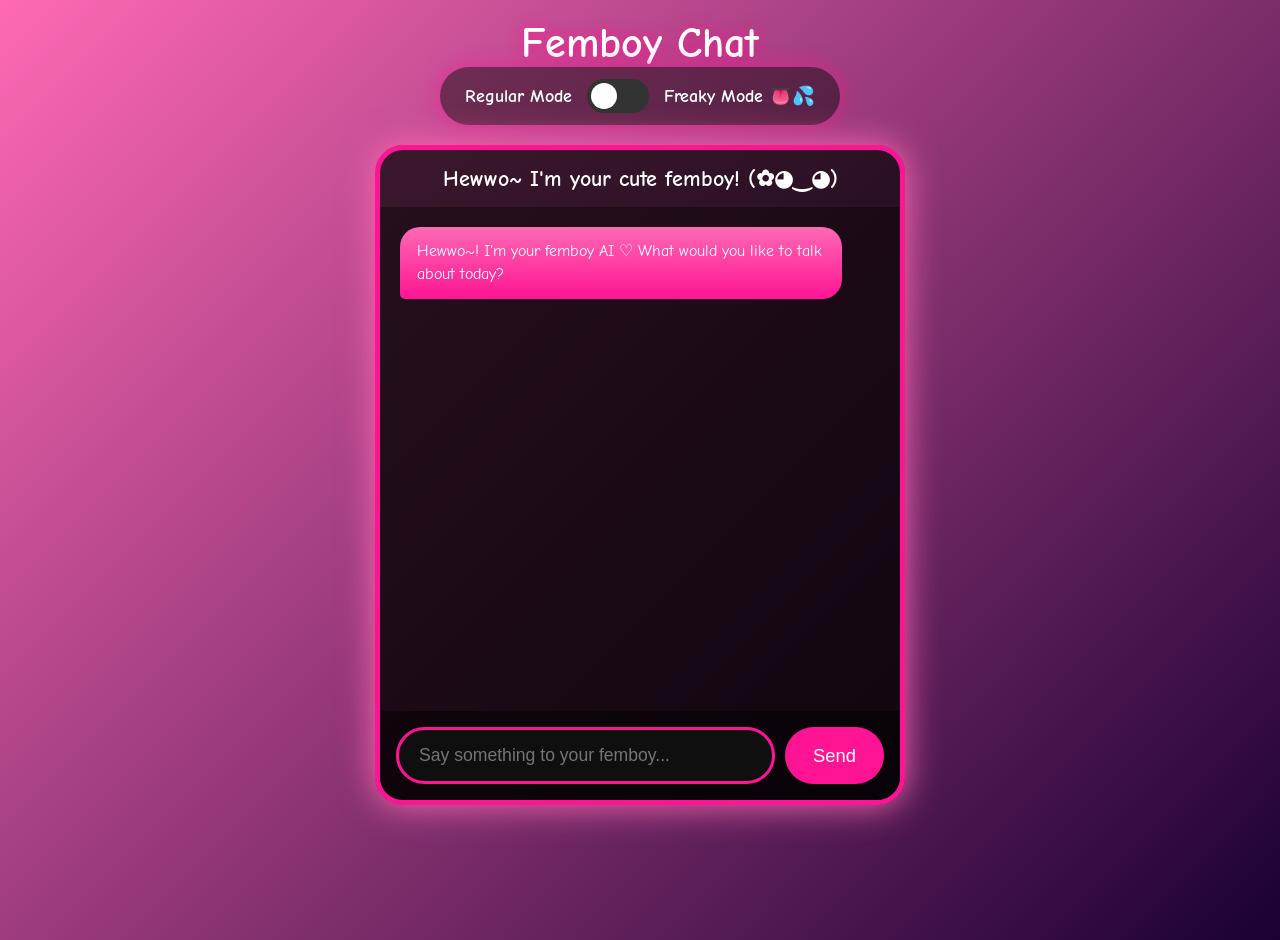
<file: index.html>
<!DOCTYPE html>
<html lang="en">
<head>
    <meta charset="UTF-8">
    <meta name="viewport" content="width=device-width, initial-scale=1.0">
    <title>Femboy Chat • Regular / Freaky</title>
    <link rel="stylesheet" href="css/style.css">
</head>
<body>
    <div class="header">
        <h1>Femboy Chat</h1>
    </div>

    <div class="mode-toggle">
        <span class="toggle-label">Regular Mode</span>
        <label class="switch">
            <input type="checkbox" id="modeToggle">
            <span class="slider"></span>
        </label>
        <span class="toggle-label">Freaky Mode 👅💦</span>
    </div>

    <div class="chat-container">
        <div class="chat-header" id="chatTitle">
            Hewwo~ I'm your cute femboy! (✿◕‿◕)
        </div>
        
        <div class="messages" id="messages"></div>
        
        <div class="typing-indicator" id="typing">
            <div class="typing-dots"><span></span><span></span><span></span></div>
        </div>
        
        <div class="input-area">
            <input type="text" id="userInput" placeholder="Say something to your femboy..." autocomplete="off">
            <button id="sendBtn">Send</button>
        </div>
    </div>

    <script src="js/regular.js"></script>
    <script src="js/freaky.js"></script>
    <script>
        let isFreaky = false;

        const messagesDiv = document.getElementById('messages');
        const input = document.getElementById('userInput');
        const sendBtn = document.getElementById('sendBtn');
        const typing = document.getElementById('typing');
        const chatTitle = document.getElementById('chatTitle');
        const modeToggle = document.getElementById('modeToggle');

        function addMessage(text, type) {
            const msg = document.createElement('div');
            msg.className = `message ${type}`;
            msg.textContent = text;
            messagesDiv.appendChild(msg);
            messagesDiv.scrollTop = messagesDiv.scrollHeight;
        }

        async function botReply(userText) {
            typing.style.display = 'block';
            messagesDiv.scrollTop = messagesDiv.scrollHeight;

            await new Promise(r => setTimeout(r, 700 + Math.random() * 800));

            typing.style.display = 'none';

            let reply;
            if (isFreaky) {
                reply = getFreakyResponse(userText);
            } else {
                reply = getRandomRegularResponse();
            }

            addMessage(reply, 'bot');
        }

        function sendMessage() {
            const text = input.value.trim();
            if (!text) return;

            addMessage(text, 'user');
            input.value = '';
            botReply(text);
        }

        sendBtn.addEventListener('click', sendMessage);
        input.addEventListener('keypress', e => {
            if (e.key === 'Enter') sendMessage();
        });

        modeToggle.addEventListener('change', () => {
            isFreaky = modeToggle.checked;

            if (isFreaky) {
                chatTitle.textContent = "Freaky Femboy Mode 👅💦";
                chatTitle.style.background = 'linear-gradient(to right, #ff1493, #8b008b)';
                addMessage("Mmm~ I've been waiting so long... What do you want to do to your needy little toy first, master? 👅💦", 'bot');
            } else {
                chatTitle.textContent = "Hewwo~ I'm your cute femboy! (✿◕‿◕)";
                chatTitle.style.background = 'linear-gradient(to right, #ff69b4, #ff1493)';
                addMessage("Back to soft & cuddly mode~ Hewwo again! ♡", 'bot');
            }
        });

        // Initial greeting
        window.onload = () => {
            setTimeout(() => {
                addMessage("Hewwo~! I'm your femboy AI ♡ What would you like to talk about today?", 'bot');
            }, 400);
        };
    </script>
</body>
</html>
</file>
<file: css/style.css>
@import url('https://fonts.googleapis.com/css2?family=Comic+Neue:wght@400;700&display=swap');

:root {
    --pink: #ff1493;
    --hotpink: #ff69b4;
    --dark: #1a0033;
}

body {
    margin: 0;
    padding: 20px 10px;
    font-family: 'Comic Neue', cursive, sans-serif;
    background: linear-gradient(135deg, #ff69b4, #1a0033);
    color: white;
    min-height: 100vh;
    display: flex;
    flex-direction: column;
    align-items: center;
}

.header h1 {
    margin: 0;
    text-shadow: 0 0 15px var(--pink);
    font-size: 2.6rem;
}

.mode-toggle {
    display: flex;
    align-items: center;
    gap: 15px;
    background: rgba(0,0,0,0.45);
    padding: 12px 25px;
    border-radius: 50px;
    margin-bottom: 20px;
    box-shadow: 0 0 20px rgba(255,20,147,0.6);
}

.toggle-label { 
    font-weight: bold; 
    font-size: 1.15rem; 
}

.switch {
    position: relative;
    display: inline-block;
    width: 62px;
    height: 34px;
}

.switch input { 
    opacity: 0; 
    width: 0; 
    height: 0; 
}

.slider {
    position: absolute;
    cursor: pointer;
    top: 0; left: 0; right: 0; bottom: 0;
    background-color: #333;
    transition: .4s;
    border-radius: 34px;
}

.slider:before {
    position: absolute;
    content: "";
    height: 26px;
    width: 26px;
    left: 4px;
    bottom: 4px;
    background-color: white;
    transition: .4s;
    border-radius: 50%;
}

input:checked + .slider { 
    background-color: var(--hotpink); 
}

input:checked + .slider:before { 
    transform: translateX(28px); 
}

.chat-container {
    max-width: 520px;
    width: 100%;
    background: rgba(0, 0, 0, 0.7);
    border: 5px solid var(--pink);
    border-radius: 28px;
    box-shadow: 0 0 35px var(--hotpink);
    overflow: hidden;
    display: flex;
    flex-direction: column;
    height: 650px;
}

.chat-header {
    padding: 16px;
    text-align: center;
    font-size: 1.35rem;
    font-weight: bold;
    transition: background 0.4s;
}

.messages {
    flex: 1;
    padding: 20px;
    overflow-y: auto;
    display: flex;
    flex-direction: column;
    gap: 14px;
    background: rgba(0,0,0,0.35);
}

.message {
    max-width: 85%;
    padding: 13px 17px;
    border-radius: 20px;
    line-height: 1.45;
    animation: pop 0.3s ease-out;
}

.bot {
    align-self: flex-start;
    background: linear-gradient(#ff69b4, #ff1493);
    border-bottom-left-radius: 5px;
}

.user {
    align-self: flex-end;
    background: var(--dark);
    color: #ffb6c1;
    border-bottom-right-radius: 5px;
}

.typing-indicator {
    align-self: flex-start;
    background: linear-gradient(#ff69b4, #ff1493);
    padding: 12px 20px;
    border-radius: 20px;
    border-bottom-left-radius: 5px;
    display: none;
}

.typing-dots span {
    display: inline-block;
    width: 8px; 
    height: 8px;
    background: white;
    border-radius: 50%;
    margin: 0 3px;
    animation: bounce 1.3s infinite;
}

.typing-dots span:nth-child(2) { animation-delay: 0.2s; }
.typing-dots span:nth-child(3) { animation-delay: 0.4s; }

@keyframes bounce {
    0%, 80%, 100% { transform: translateY(0); }
    40% { transform: translateY(-7px); }
}

.input-area {
    padding: 16px;
    background: rgba(0,0,0,0.65);
    display: flex;
    gap: 10px;
}

input {
    flex: 1;
    padding: 15px 20px;
    border: 3px solid var(--pink);
    border-radius: 9999px;
    background: #0f0f0f;
    color: white;
    font-size: 1.1rem;
}

button {
    padding: 0 28px;
    background: var(--pink);
    color: white;
    border: none;
    border-radius: 9999px;
    font-size: 1.15rem;
    cursor: pointer;
    transition: 0.2s;
}

button:hover {
    background: var(--hotpink);
    transform: scale(1.08);
}

@keyframes pop {
    from { opacity: 0; transform: scale(0.75) translateY(15px); }
    to { opacity: 1; transform: scale(1) translateY(0); }
}
</file>
